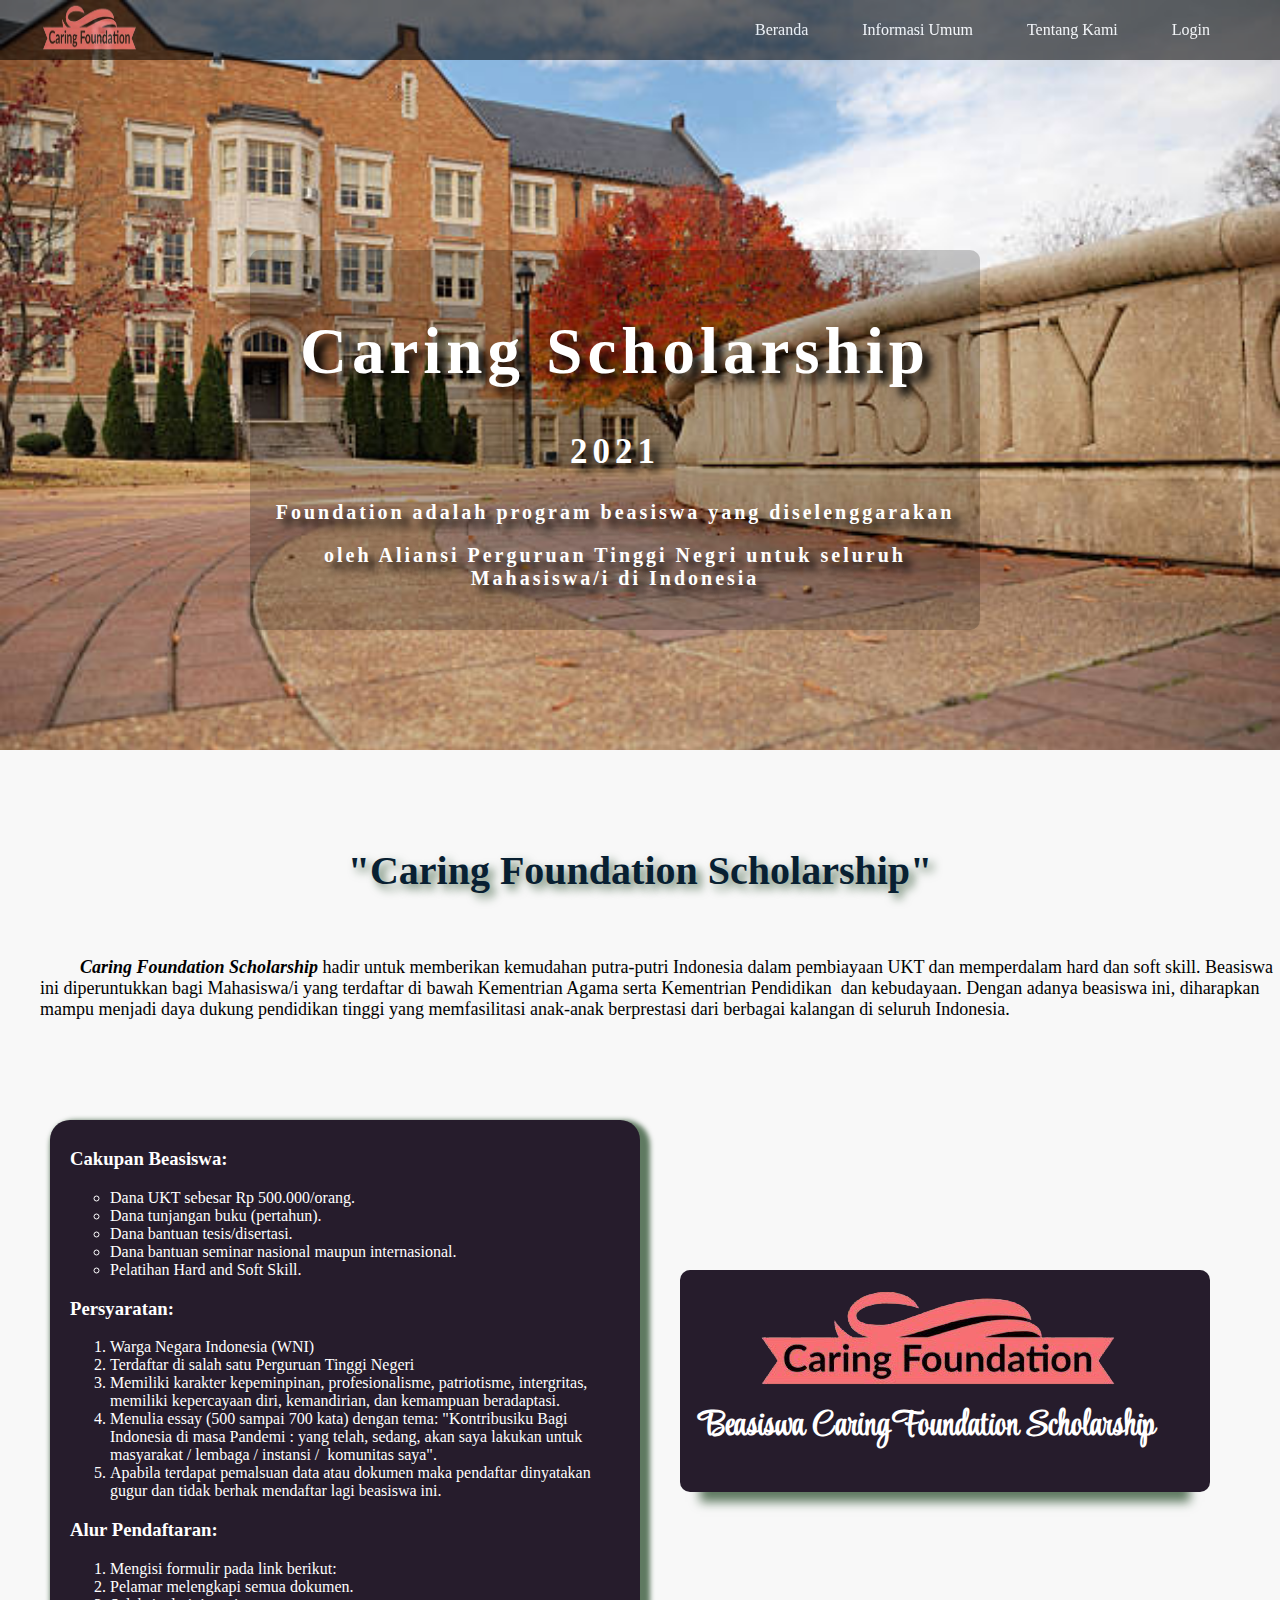
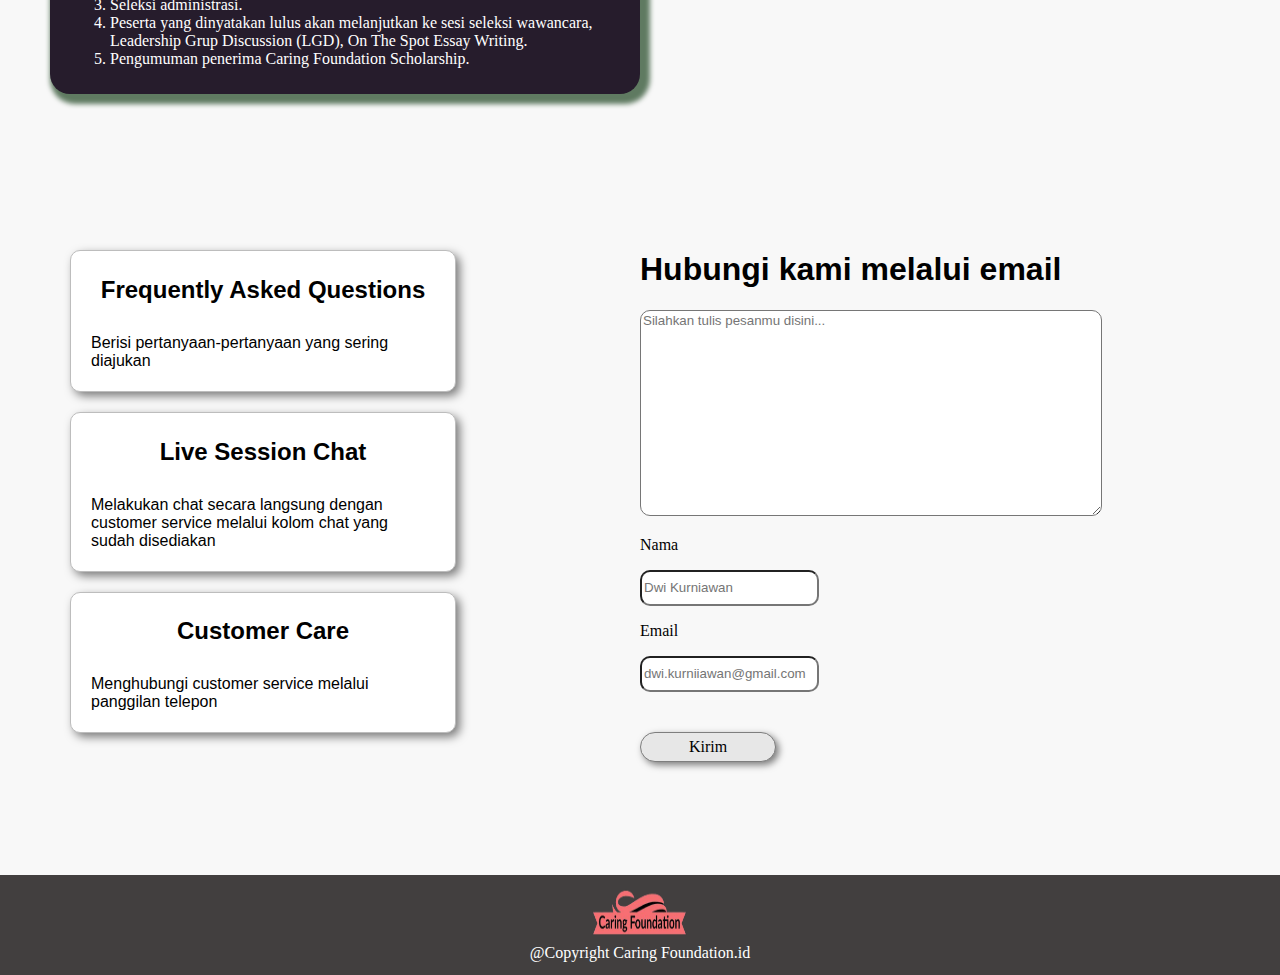
<file: index.html>
<!DOCTYPE html>
<!--ANDRE AGUNG-->
<!--ALFIENA MAY SHAFA'ATI BOLO-BOLO-->
<!--DWI KURNIAWAN-->
<!--RENDY LUTFI PRABOWO-->
<html>
<head>
 <title></title>
 <link rel="stylesheet" type="text/css" href="CSS.css">
  <link rel="preconnect" href="https://fonts.googleapis.com">
  <link rel="preconnect" href="https://fonts.gstatic.com" crossorigin>
  <link href="https://fonts.googleapis.com/css2?family=Style+Script&display=swap" rel="stylesheet">
</head>
<body>

 <div class="header">
  <div class="header-left">
   <img src="logobea3.png" alt="logo">
  </div>
  <div class="header-right">
   <a href="index.html" class="log">Beranda</a>
   <a href="#jarak">Informasi Umum</a>
   <a href="#tentangkami">Tentang Kami</a>
   <a href="login(1).html">Login</a>

  </div>
 </div>
<div class="atas">
<div class="container-atas">
  <h1>Caring Scholarship</h1>
  <h2>2021</h2>
  <h3>Foundation adalah program beasiswa yang diselenggarakan</h3>
  <h3>oleh Aliansi Perguruan Tinggi Negri untuk seluruh Mahasiswa/i di Indonesia</h3>
</div>
</div>
<div id="jarak"></div>
<div class="teksinfo">
  <h1>"Caring Foundation Scholarship"</h1>
  <br>
  <p><b><i>Caring Foundation Scholarship</i></b> hadir untuk memberikan kemudahan putra-putri Indonesia dalam pembiayaan UKT dan memperdalam hard dan soft skill. Beasiswa ini diperuntukkan bagi Mahasiswa/i yang terdaftar di bawah Kementrian Agama serta Kementrian Pendidikan  dan kebudayaan. Dengan adanya beasiswa ini, diharapkan mampu menjadi daya dukung pendidikan tinggi yang memfasilitasi anak-anak berprestasi dari berbagai kalangan di seluruh Indonesia.</p>
</div>
<div class="contentinfo">
<div class="informasi">
<h3>Cakupan Beasiswa:</h3>
<ul type="circle">
  <li>Dana UKT sebesar Rp 500.000/orang.</li>
  <li>Dana tunjangan buku (pertahun).</li>
  <li>Dana bantuan tesis/disertasi.</li>
  <li>Dana bantuan seminar nasional maupun internasional.</li>
  <li>Pelatihan Hard and Soft Skill.</li>
</ul>
  <h3>Persyaratan:</h3>
  <ol>
    <li>Warga Negara Indonesia (WNI)</li>
    <li>Terdaftar di salah satu Perguruan Tinggi Negeri</li>
    <li>Memiliki karakter kepeminpinan, profesionalisme, patriotisme, intergritas, memiliki kepercayaan diri, kemandirian, dan kemampuan beradaptasi.</li>
    <li>Menulia essay (500 sampai 700 kata) dengan tema: "Kontribusiku Bagi Indonesia di masa Pandemi : yang telah, sedang, akan saya lakukan untuk masyarakat / lembaga / instansi /  komunitas saya".</li>
    <li>Apabila terdapat pemalsuan data atau dokumen maka pendaftar dinyatakan gugur dan tidak berhak mendaftar lagi beasiswa ini.</li>
  </ol>

  <h3>Alur Pendaftaran:</h3>
  <ol>
    <li>Mengisi formulir pada link berikut:</li>
    <li>Pelamar melengkapi semua dokumen.</li>
    <li>Seleksi administrasi.</li>
    <li>Peserta yang dinyatakan lulus akan melanjutkan ke sesi seleksi wawancara, Leadership Grup Discussion (LGD), On The Spot Essay Writing.</li>
    <li>Pengumuman penerima Caring Foundation Scholarship.</li>
  </ol>
</div>

<div class="logoinfo">
  <img src="logobea3.png" class=logoimginfo title="Caring Foundation Scholarship">
  <h2 class="fontlogoinfo">Beasiswa Caring Foundation Scholarship</h2> 
</div>

</div>
<div id="tentangkami"></div>
<br><br>
 <div class="contact-form">
            <div class="contact-container">
                <div class="wadah">
                    <div class="contacts">
                        <div class="contact-wrapper">
                            <div class="contact-icon">
                            <h2>Frequently Asked Questions</h2>
                            <p>Berisi pertanyaan-pertanyaan yang sering diajukan</p>
                            </div>
                            <div class="contact-icon">
                            <h2>Live Session Chat</h2>
                            <p>Melakukan chat secara langsung dengan customer service melalui kolom chat yang sudah disediakan</p>
                            </div>
                            <div class="contact-icon">
                            <h2>Customer Care</h2>
                            <p>Menghubungi customer service melalui panggilan telepon</p>
                            </div>
                        </div>
                    </div>
                </div>
                <div class="wadah">
                    <div class="email-wrap">
                    <div class="email-head">
                        <h1>Hubungi kami melalui email</h1>
                        <textarea class="box"placeholder="Silahkan tulis pesanmu disini..."></textarea>
                    </div>
                    <div class="email-name">
                        <p>Nama</p>
                        <input class="input-box" placeholder="Dwi Kurniawan">
                        <p>Email</p>
                        <input class="input-box" placeholder="dwi.kurniiawan@gmail.com">
                        <br>
                        <p class="kirim">
                            Kirim
                        </p>
                    </div>
                    </div>
                </div>
            </div>
        </div>

 <div class="footer">
  <div class="footer-top" >
   <img src="logobea3.png" class="foot">
  </div>

  <div class="bottom">@Copyright Caring Foundation.id</div>
 </div>
</body>
</html>
</file>
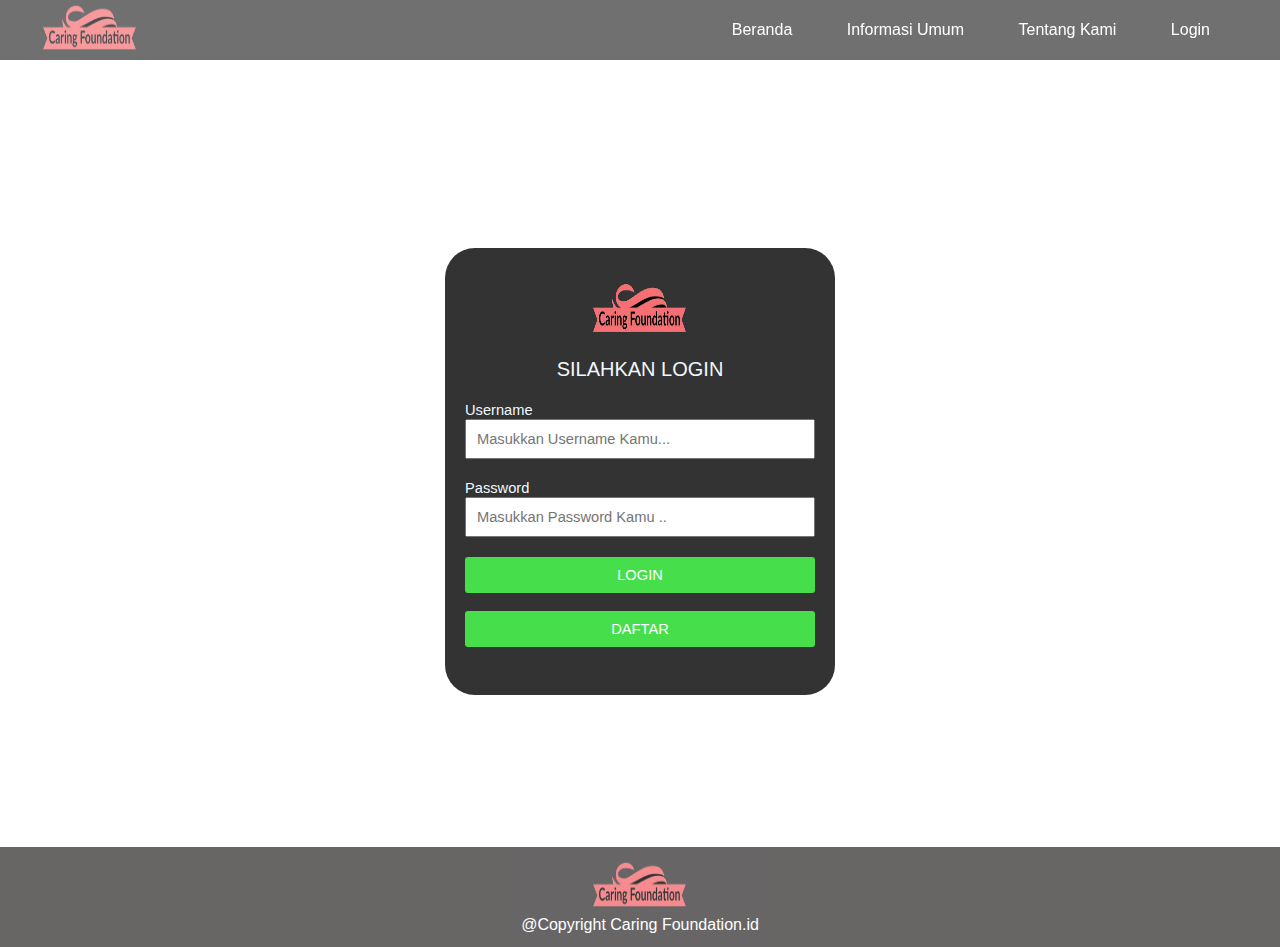
<file: login(1).html>
<!DOCTYPE html>
<html>
<head>
	<title>Log in - www.Beasiswa.id</title>
	<link rel="stylesheet" type="text/css" href="style.css">
</head>
<body>
 	 <div class="header">
  <div class="header-left">
   <img src="logobea3.png" alt="logo">
  </div>
  <div class="header-right">
   <a href="index.html" class="log">Beranda</a>
   <a href="index.html">Informasi Umum</a>
   <a href="index.html">Tentang Kami</a>
   <a href="login(1).html">Login</a>

  </div>
 </div>

	<h1>Ayo Bergabung Bersama Kami ! <br/> Prestasi unggul, inovasi mantul</h1>
 
	<div class="kotak_login">
		<img src="logobea3.png" alt="#">
		<p class="tulisan_login">Silahkan login</p>
 
		<form>
			<label>Username</label>
			<input type="text" name="username" class="form_login" placeholder="Masukkan Username Kamu...">
 
			<label>Password</label>
			<input type="text" name="password" class="form_login" placeholder="Masukkan Password Kamu ..">
			
			<input type="submit" class="tombol_login" value="LOGIN">
            <br>    <br/>
            <input type="submit" class="tombol_login" value="DAFTAR">
 
			<br/>
			<br/>
			
		</form>
		
	</div>
 	<br><br><br><br>
 	 <div class="footer">
  <div class="footer-top" >
   <img src="logobea3.png" class="foot">
  </div>

  <div class="bottom">@Copyright Caring Foundation.id</div>
 </div>
</body>
</html>
</file>
<file: CSS.css>
body {
	margin: 0;
	background-color: #F8F8F8;
	position: relative;
   padding:0;
   height:100%;

  min-height: 100%;
}

.header {
	width: 100%;
	height: 60px;
	background-color: rgba(0, 0, 0, 0.8);
	position: fixed;
	top: 0;
	opacity: 0.7;
	z-index: 10;
}

.header-left {
	color: white;
	float: left;
	line-height: 60px;
	margin-left: 40px;
}

.header-right a {
	color: white;
	text-decoration: none;
	display: inline-block;
	padding: 0 20px;
	line-height: 60px;
	margin-right: 10px;

}

.header-right {
	float: right;
	
	margin-right: 40px;
}

.header-right a:hover {
	background-color: rgba(240, 240, 240, 0.5);
	transition: 1s;
}

.atas {
	background-image: url(campuss.jpg);
	background-size: cover;
	height: 750px;
	width: 100%;
}


.container-atas {
	position: absolute;
	text-align: center;
	margin: 250px;
	color: white;
	right: 50px;
	background-color:  rgba(0, 0, 0, 0.2);
	border-radius: 10px;
	padding: 20px;

}

.container-atas:hover {
	background-color: rgba(0, 0, 0, 0.5);
	transition: 0.5s;
}

.container-atas h1 {
	font-size: 65px;
	text-shadow: 8px 8px 8px black;
	letter-spacing: 5px;
}

.container-atas h2 {
	font-size: 35px;
	text-shadow: 8px 8px 8px black;
	letter-spacing: 5px;
}

.container-atas h3 {
	font-size: 20px;
	text-shadow: 8px 8px 8px black;
	letter-spacing: 3px;

}

.footer {
	width: 100%;
	height: 100px;
	background-color: #423F3F;
	position: relative;
}

.bottom {
	color: white;
	text-align: center;
	
}




.header-left img {
	height: 55px;
	width: 100px;

}

.footer-top img {
	height: 55px;
	width: 100px;

}

.footer-top {
	text-align: center;
}

.foot {
	margin-top: 10px;
}




.contentinfo {
			position: relative;
		}

		.informasi {
			width: 550px;
			background-color: #261C2C;
			border-radius: 20px;
			padding: 10px 20px;
			margin: 100px 50px;
			box-shadow: 5px 5px 5px 5px #5F7A61;
			color: white;

		}

		.informasi:hover {
			box-shadow: 0px 0px 5px 7px #5F7A61;
			transition: 0.3s;
		}

		.logoinfo {
			width: 530px;
			padding: 10px 20px;
			border-radius: 10px;
			background-color: #261C2C;
			position: absolute;
			box-sizing: border-box;
			right: 70px;
			top: 150px;
			box-shadow: 0px 30px 10px -20px #5F7A61;
			transition: 0.3s;
		}

		.logoinfo:hover {
			box-shadow: 0px 80px 10px -40px rgba(0,0,0,0.15);
			margin-top: -40px;
		}
		.logoimginfo {
			margin-left: 50px;
		}


		.fontlogoinfo {
			margin-top: 0px;
	font-size: 35px;
	font-family: 'Style Script', cursive;
	color: white;
}

#jarak{
	height: 70px;
}



.teksinfo h1 {
	text-align: center;
	font-size: 40px;
	text-shadow: 5px 5px 10px #5F7A61;
	color: #082032
}

.teksinfo p {
margin-left: 40px;
font-size: 18px;
text-indent: 40px;
}

@media all and (max-width: 1000px) {

	.contentinfo{
		width: 100%;
		
		
	}

	.informasi {
		width: 70%;

	}
	.logoinfo {
	width: 70%;
	margin-left: 30px;
	position: static;
	}
}

@media all and (max-width: 670px){
	.logoinfo{
		width: 25%;
	}
}

.contact-form{
    width: 100%;
    display:block;
}

.contact-container{
    height: 645px;
    background-color: #F8F8F8;
    position: relative;
}

.wadah{
    width: 50%;
    float: left;
    
}



.contact-icon{
    width: 60%;
    border: 1px solid rgb(189, 189, 189);
    border-radius: 10px;
    margin: 20px 0;
    margin-left: 70px;
    background-color: white;
    box-shadow: 4px 4px 10px rgba(0,0,0,0.5);
    cursor: pointer;
}

.contact-icon:hover{
    position: relative;
    top: 3px;
    left    : 3px;
    box-shadow: 1px 1px 1px rgba(0,0,0,0.5);
}

.contact-icon h2{
    font-family : Nunito Sans,sans-serif;
    text-align: center;
    padding: 5px 20px;
}

.contact-icon p{
    font-family : Nunito Sans,sans-serif;
    padding: 5px 20px;
}

.email-wrap{
    margin-right: 70px;
}

.email-wrap h1{
    font-family : Nunito Sans,sans-serif;
    padding-right: 40px;
}

.kirim{
    background-color: rgb(231, 231, 231);
    margin-top: 40px;
    border: 1px solid rgb(126, 126, 126);
    width: 20%;
    padding: 5px 10px;
    text-align: center;
    border-radius: 15px;
    box-shadow: 3px 3px 7px rgba(0,0,0,0.5);
}

.kirim:hover{
    position: relative;
    top: 3px;
    left    : 3px;
    box-shadow: 1px 1px 1px rgba(0,0,0,0.5);
}

.box{
    width: 80%;
    height: 200px;
    border-radius: 10px;
    font-family: Nunito Sans,sans-serif;
}

.input-box{
    width: 30%;
    height: 30px;
    border-radius: 10px;
}

@media(max-width:1000px){

    .wadah{
        width: 100%;
    }

    .contact-wrapper{
        padding-left: 0 0;
        padding-right: 0 0;
    }

    .contact-icon{
        margin: 20px auto;
        width: 50%;
    }

    .email-wrap{
        width: 100%;
        text-align: center;
    }

    .email-head{
        width: 70%;
        margin: 10px auto;
    }

    .box{
        height: 200px;
    }

    .kirim{
        margin: 20px auto;
    }
    .footer {
    	position: fixed;
    	bottom: 0;
    }
}   


@media(max-width:620px){
    .contacts{
        width: 100%;
    }

    .contact-wrapper{
        padding-left: 0 0;
        padding-right: 0 0;
    }

    .contact-icon{
        margin: 20px auto;
        width: 70%;
    }

    .email-wrap{
        width: 100%;
        text-align: center;
    }

    .box{
        width: 50%;
        height: 200px;
    }

    .kirim{
        margin: 20px auto;
    }

    
}
</file>
<file: style.css>
body{
	font-family: sans-serif;
	background-size:cover;
	margin: 0;
	
	background-image: url(https://scholarship-positions.com/wp-content/uploads/2015/01/agbu-scholarship_home_2-768x511.png?ezimgfmt=ng:webp/ngcb1);
}
 
h1{
	text-align: center;
	/*ketebalan font*/
	font-weight: 100;
    color: hsl(0, 0%, 100%);
    font: status-bar;
    font-size: 30px;
    margin-top: 100px;
}
 
.tulisan_login {
    font:status-bar;
	font-size:20px;
	text-align: center;
	/*membuat semua huruf menjadi kapital*/
	text-transform: uppercase;
    color:aliceblue;
}

.kotak_login img{
	size:5px;
	width: 100px;
    height: 60px;
	margin: auto auto;
	display:block;
}

.kotak_login{
	width: 350px;
	background-color: rgba(0, 0, 0, 0.8);
	/*meletakkan form ke tengah*/
	margin: 80px auto;
	padding: 30px 20px;
    border-radius: 30px;
}
 
label{
	font-size: 11pt;
    color:aliceblue;
}
 
.form_login{
	/*membuat lebar form penuh*/
	box-sizing : border-box;
	width: 100%;
	padding: 10px;
	font-size: 11pt;
	margin-bottom: 20px;
}
 
.tombol_login{
	background: #46de4b;
	color: white;
	font-size: 11pt;
	width: 100%;
	border: none;
	border-radius: 3px;
	padding: 10px 20px;
}

.tombol_login:hover {
	background-color: rgb(255, 255, 255);
	color:black;
}
 
.link{
	color: #232323;
	text-decoration: none;
	font-size: 10pt;
}

.header {
	width: 100%;
	height: 60px;
	background-color: rgba(0, 0, 0, 0.8);
	position: fixed;
	top: 0;
	opacity: 0.7;
	z-index: 10;
}

.header-left {
	color: white;
	float: left;
	line-height: 60px;
	margin-left: 40px;
}

.header-right a {
	color: white;
	text-decoration: none;
	display: inline-block;
	padding: 0 20px;
	line-height: 60px;
	margin-right: 10px;

}

.header-right {
	float: right;
	
	margin-right: 40px;
}

.header-right a:hover {
	background-color: rgba(240, 240, 240, 0.5);
	transition: 1s;
}

.header-left img {
	height: 55px;
	width: 100px;

}

.footer-top img {
	height: 55px;
	width: 100px;

}

.footer-top {
	text-align: center;
}

.foot {
	margin-top: 10px;
}

.footer-logo {
	position: absolute;
	top: 0px;
}
.footer-logo img {
	width: 25px;
	height: 25px;
	
	margin-bottom: 5px;
	display: block;
}

.footer {
	width: 100%;
	height: 100px;
	background-color: #423F3F;
	position: relative;
	opacity: 0.8;

}

.bottom {
	color: white;
	text-align: center;
	
}

/* Untuk tablet */
  @media(max-width: 1000px){

	body{
		background-size: cover;
	}


	  
  }

  /* Untuk Smartphone */
@media(max-width: 670px){
	
	body{
		background-size: cover;
	}

	.footer{
		position: absolute;
		bottom: 0px;
	  }


	.kotak_login{
		
	}  
}
</file>
